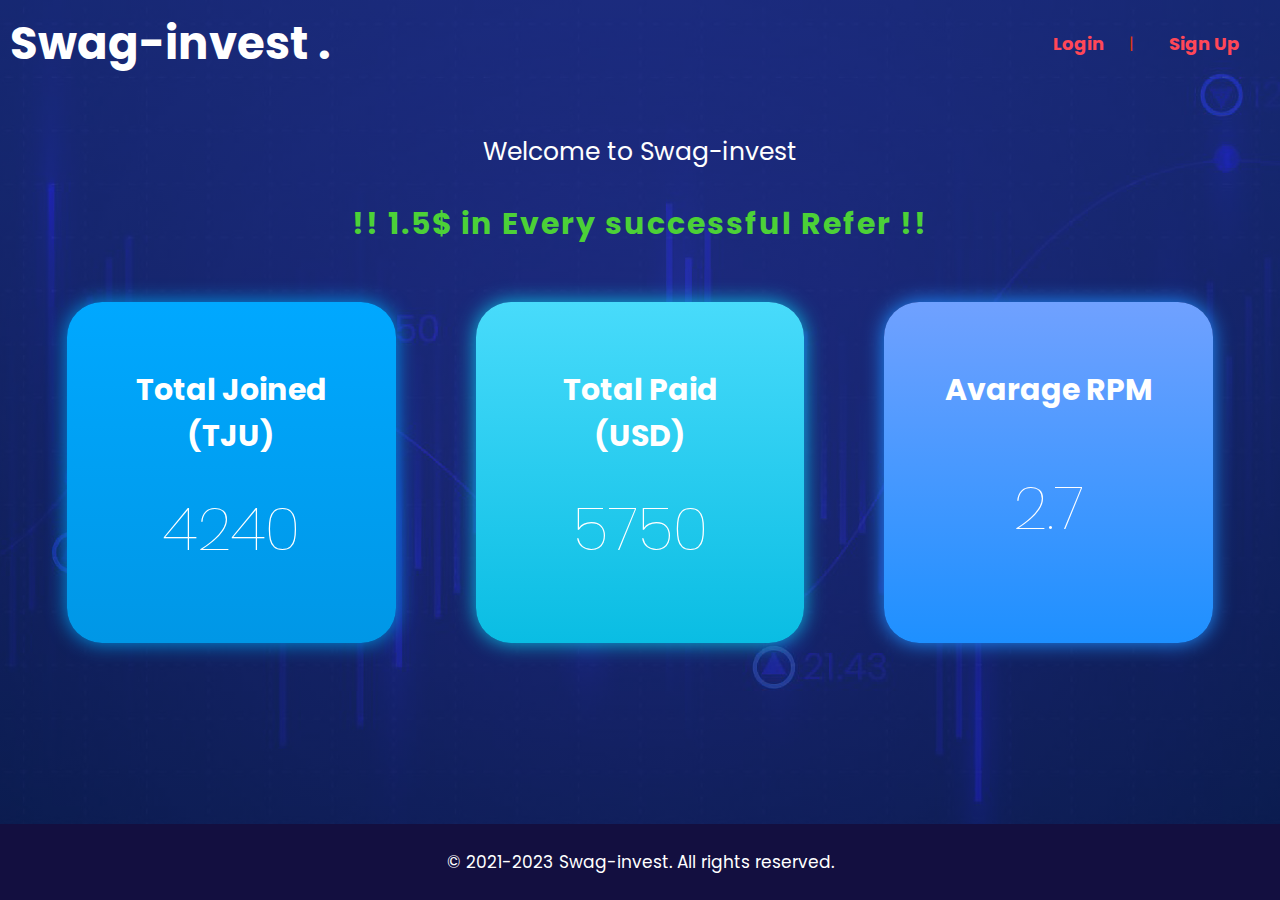
<file: index.html>
<!DOCTYPE html>
<html lang="en">
<head>
    <meta charset="UTF-8">
    <meta name="viewport" content="width=device-width, initial-scale=1.0">
    <link rel="preconnect" href="https://fonts.googleapis.com">
    <link rel="preconnect" href="https://fonts.gstatic.com" crossorigin>
    <link href="https://fonts.googleapis.com/css2?family=Poppins:wght@200;400&display=swap" rel="stylesheet">
    <link rel="icon" type="image/png" href="img/iconfav.png">
    <title>Swag-invest | Register And Earn</title>
    <link rel="stylesheet" href="styles.css">
</head>
<body>
    <div class="header">
        <h1>Swag-invest .</h1>
        <div class="auth-buttons">
            <a class="auth-button login-button">Login</a>
            <span class="auth-separator">|</span>
            <a class="auth-button signup-button" href="\registration_page/registration.html">Sign Up</a>
        </div>
    </div>
    <div class="container">
        <p class="headline">Welcome to Swag-invest</p>
        <p class="refer">!! 1.5$ in Every successful Refer !!</p>
        <div class="boxes">
            <div class="box blue">
                <h2>Total Joined (TJU)</h2>
                <p>0</p>
            </div>
            <div class="box green">
                <h2>Total Paid (USD)</h2>
                <p>0</p>
            </div>
            <div class="box purple">
                <h2>Avarage RPM</h2>
                <p>0/10</p>
            </div>
        </div>
    </div>
    <footer class="footer">
        <p>&copy; 2021-2023 Swag-invest. All rights reserved.</p>
    </footer>
    <script src="script.js"></script>
</body>
</html>
</file>
<file: styles.css>
html, body {
    height: 100%;
    margin: 0;
    padding: 0;
}

body {
    display: flex;
    flex-direction: column;
    font-family: 'Poppins', sans-serif;
    color: #fff;
    background: url('img/forex.jpg') center/cover no-repeat;
    position: relative; /* Add this to establish a positioning context */
}

body::before {
    content: "";
    display: block;
    position: absolute;
    top: 0;
    left: 0;
    width: 100%;
    height: 100%;
    background: linear-gradient(to bottom, #1e3799, #0c2461);
    opacity: 0.7; /* Adjust the opacity as needed */
    z-index: -1;
}

.container {
    flex: 1;
    max-width: 1200px;
    margin: 0 auto;
    padding: 20px;
    text-align: center;
}
/* Rest of your CSS code */

.container .headline{
    font-size: 25px;
}
.container .refer{
    font-size: 30px;
    color:#4cd137;
    font-weight: bold;
    letter-spacing: 2px;
    margin-bottom: 55px;
}

.header {
    padding: 10px;
}

.header h1 {
    margin: 0;
    font-size: 45px;
}

.info {
    margin-top: 20px;
}

.boxes {
    display: flex;
    justify-content: space-between;
    margin-top: 30px;
    font-size: 20px;
}

.box {
    flex: 1;
    padding: 20px;
    border-radius: 35px;
    text-align: center;
}

.blue {
    background:linear-gradient(#00a8ff, #0097e6);
}

.green {
    background:linear-gradient(#48dbfb, #0abde3);
}

.purple {
    background:linear-gradient(#70a1ff, #1e90ff);
}
/* ... (previous CSS code) */

.boxes {
    display: flex;
    justify-content: space-between;
    margin-top: 30px;
}

.box {
    flex: 1;
    padding: 20px;
    border-radius: 35px;
    text-align: center;
    margin-right: 80px; /* Add margin between boxes */
}
/* ... (previous CSS code) */

.box {
    position: relative;
    flex: 250;
    padding: 40px;
    border-radius: 35px;
    text-align: center;
    transition: box-shadow 0.3s;
}

.box.blue p{
    font-size: 60px;
    margin: 0px;
    font-weight:lighter;
}
.box.green p{
    font-size: 60px;
    margin: 0px;
    font-weight:lighter;
}
.box.purple p{
    font-size: 60px;
    margin: 50px;
    font-weight:lighter;
}

.box.green {
    box-shadow: 0 0 20px #0abde3; /* Default blue glow */
}

.box.blue {
    box-shadow: 0 0 20px #0097e6; /* Default green glow */
}

.box.purple {
    box-shadow: 0 0 20px #1e90ff; /* Default purple glow */
}

/* ... (remaining CSS code) */


.box:last-child {
    margin-right: 0px; /* Remove margin from the last box */
}

/* Your existing CSS code */

.footer {
    background-color: #130f40;
    padding: 25px;
    text-align: center;
    color: #fff;
    font-size: 17px;
}
.footer p {
    margin: 0;
}
.auth-buttons {
    position: absolute;
    top: 10px;
    right: 20px;
    display: flex;
    align-items: center;
}

.auth-button {
    background-color: transparent;
    border: none;
    color: #ff4757;
    cursor: pointer;
    font-size: 18px;
    margin-left: 10px;
    padding: 20px;
    border-radius: 17px;
    font-weight: bold;
    text-decoration: none;
}
.auth-button:hover {
    box-shadow: 0 0 10px #ff4757;
    background-color: #ff4757;
    transition:background-color 0.3s ease-in-out, box-shadow 0.3s ease-in-out;
    color: #fff;
}


.auth-separator {
    margin: 0 5px;
    color: #ff3c00e5;
}

/* Rest of your CSS code */
</file>
